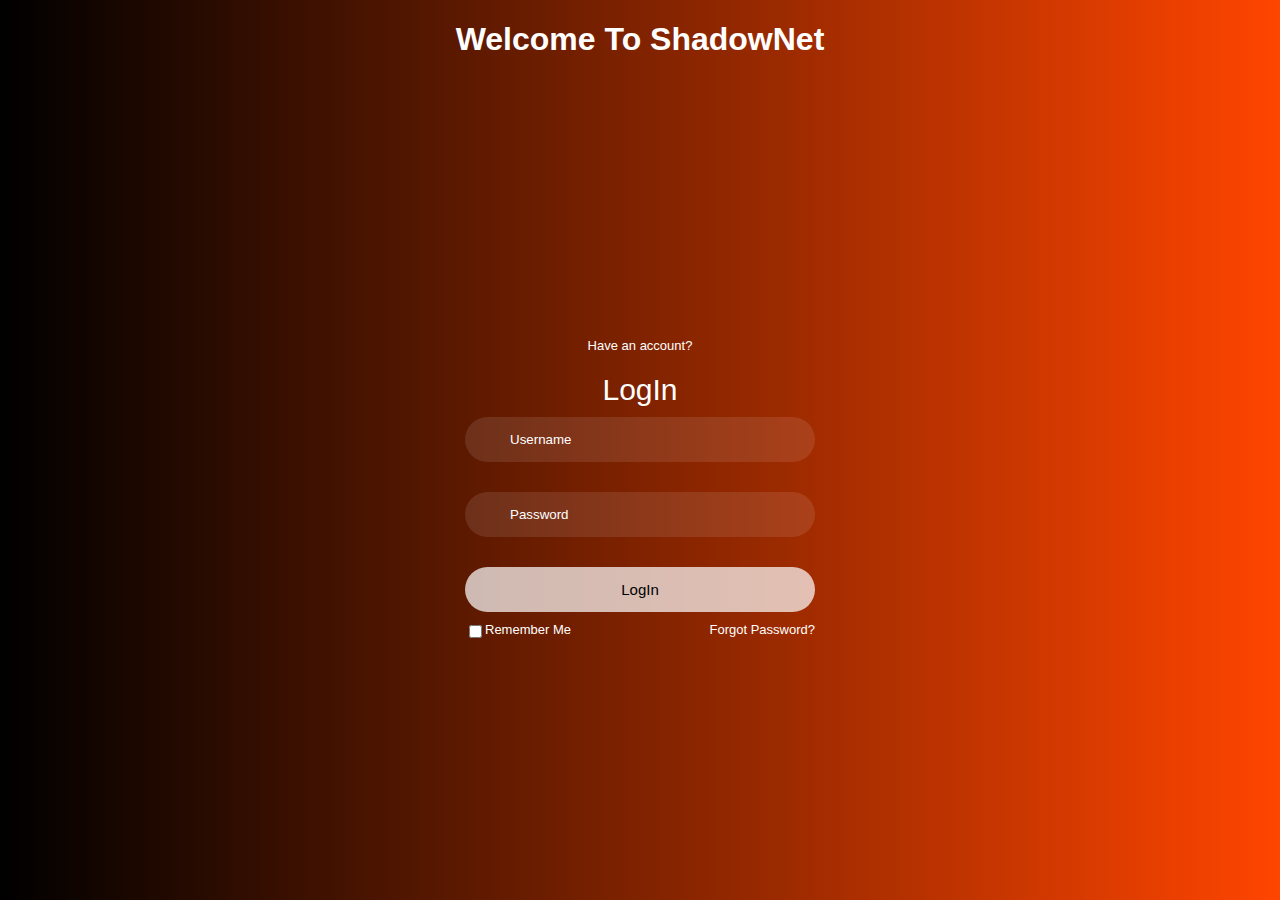
<file: index.html>
<!DOCTYPE html>
<html lang="en">
<head>
    <meta charset="UTF-8">
    <meta name="viewport" content="width=l, initial-scale=1.0">
    <link rel="stylesheet" href="./CSS/login.css">
    <title>LogIn</title>
</head>
<body>
    <div class="text">
      <h1>Welcome To ShadowNet</h1>
    </div>

    <div class="box">
        <div class="container">
            <div class="top-header">
                <span>Have an account?</span>
                <header>LogIn</header>
            </div>
            <div class="input-field">
                <input type="text" class="input" placeholder="Username" required>
            </div>
            <div class="input-field">
                <input type="password" class="input" placeholder="Password" required>
            </div>
            <div class="input-field">
                <a href="./main.html">
                <input type="submit" class="submit" value="LogIn">
           </a>
            </div>

            <div class="botton">
                <div class="left">
                    <input type="checkbox"  id="check">
                    <label for="check">Remember Me</label>
                </div>
                <div class="right">
                    <label><a href="#">Forgot Password?</a></label>
                </div>
            </div>
        </div>

    </div>
</body>
</html>
</file>
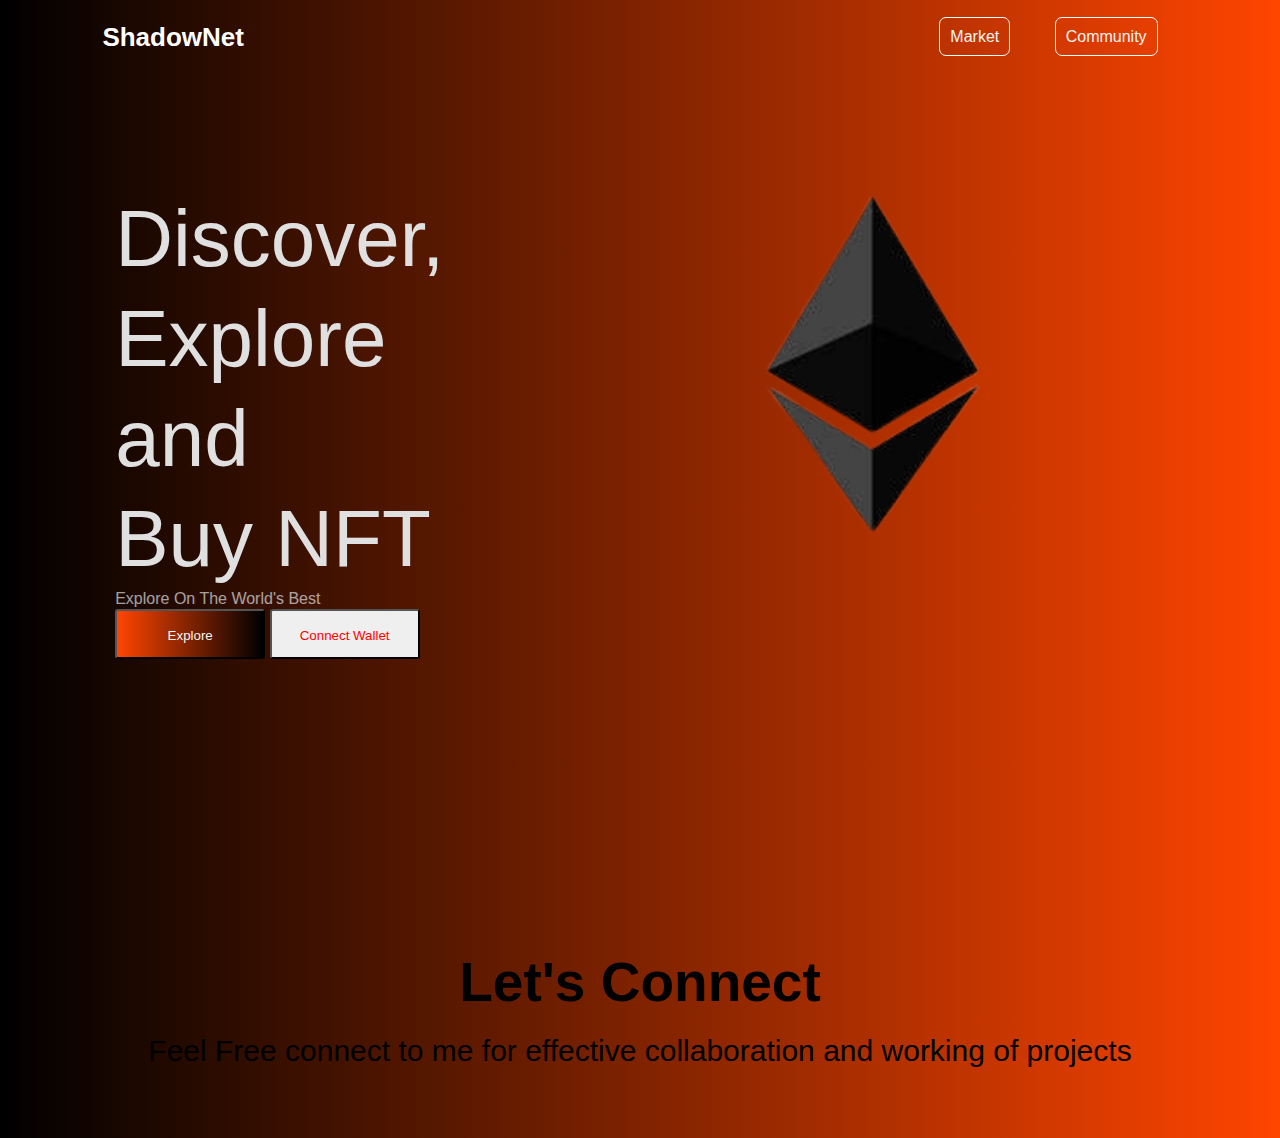
<file: Main.html>
<!DOCTYPE html>
<html>
<head>
		<meta name="viewport" content="width=device-width, initial-scale=1">
	<link rel="stylesheet" type="text/css" href="./CSS/style.css">
	<title>ShadowNet</title>
</head>
<body>
   <div class="container">
         <nav>
         	<div class="logo">
         		
         		<span>ShadowNet</span>
         	</div>
         	<ul class="menu">
				
         		<li><a href="./market.html" class="link">Market</a></li>
         		<li><a href="#" class="link">Community</a></li>
         	</ul>
			
		         </nav>
		
		  
         <div class="content">
            <div class="text">
         <h1 class="slide-left">Discover,<br>Explore and <br>Buy NFT </h1>
         	<p class="slide-left">Explore On The World's Best</p>
			<button class="button">Explore</button>
			<button class="button1 ">Connect Wallet</button>
            </div>
             <div class="pic">
                <img class="img2" src="images/OIP-removebg-preview.png" height="350px">
                </div>
         </div>
        
    </div>
	<section id="Contacts">
		<div class="neon">
			<h1>Let's Connect</h1>
			<p>Feel Free connect to me for effective collaboration and working of projects</p>
			<a href="https://www.instagram.com/dozie_21/" target="_blank"><i class="bi bi-instagram"></i></a>
			<a href="https://www.linkedin.com/in/chidozie-ugwu-42a715223/"><i class="bi bi-linkedin"></i></a>
			<a href="https://www.instagram.com/dozie_21/"><i class="bi bi-github"></i></a>
		   <a href=""><i class="bi bi-envelope-at"></i></a>
			<a href=""><i class="bi bi-discord"></i></a>
		</div>
	 </section>
</body>
</html>
</file>
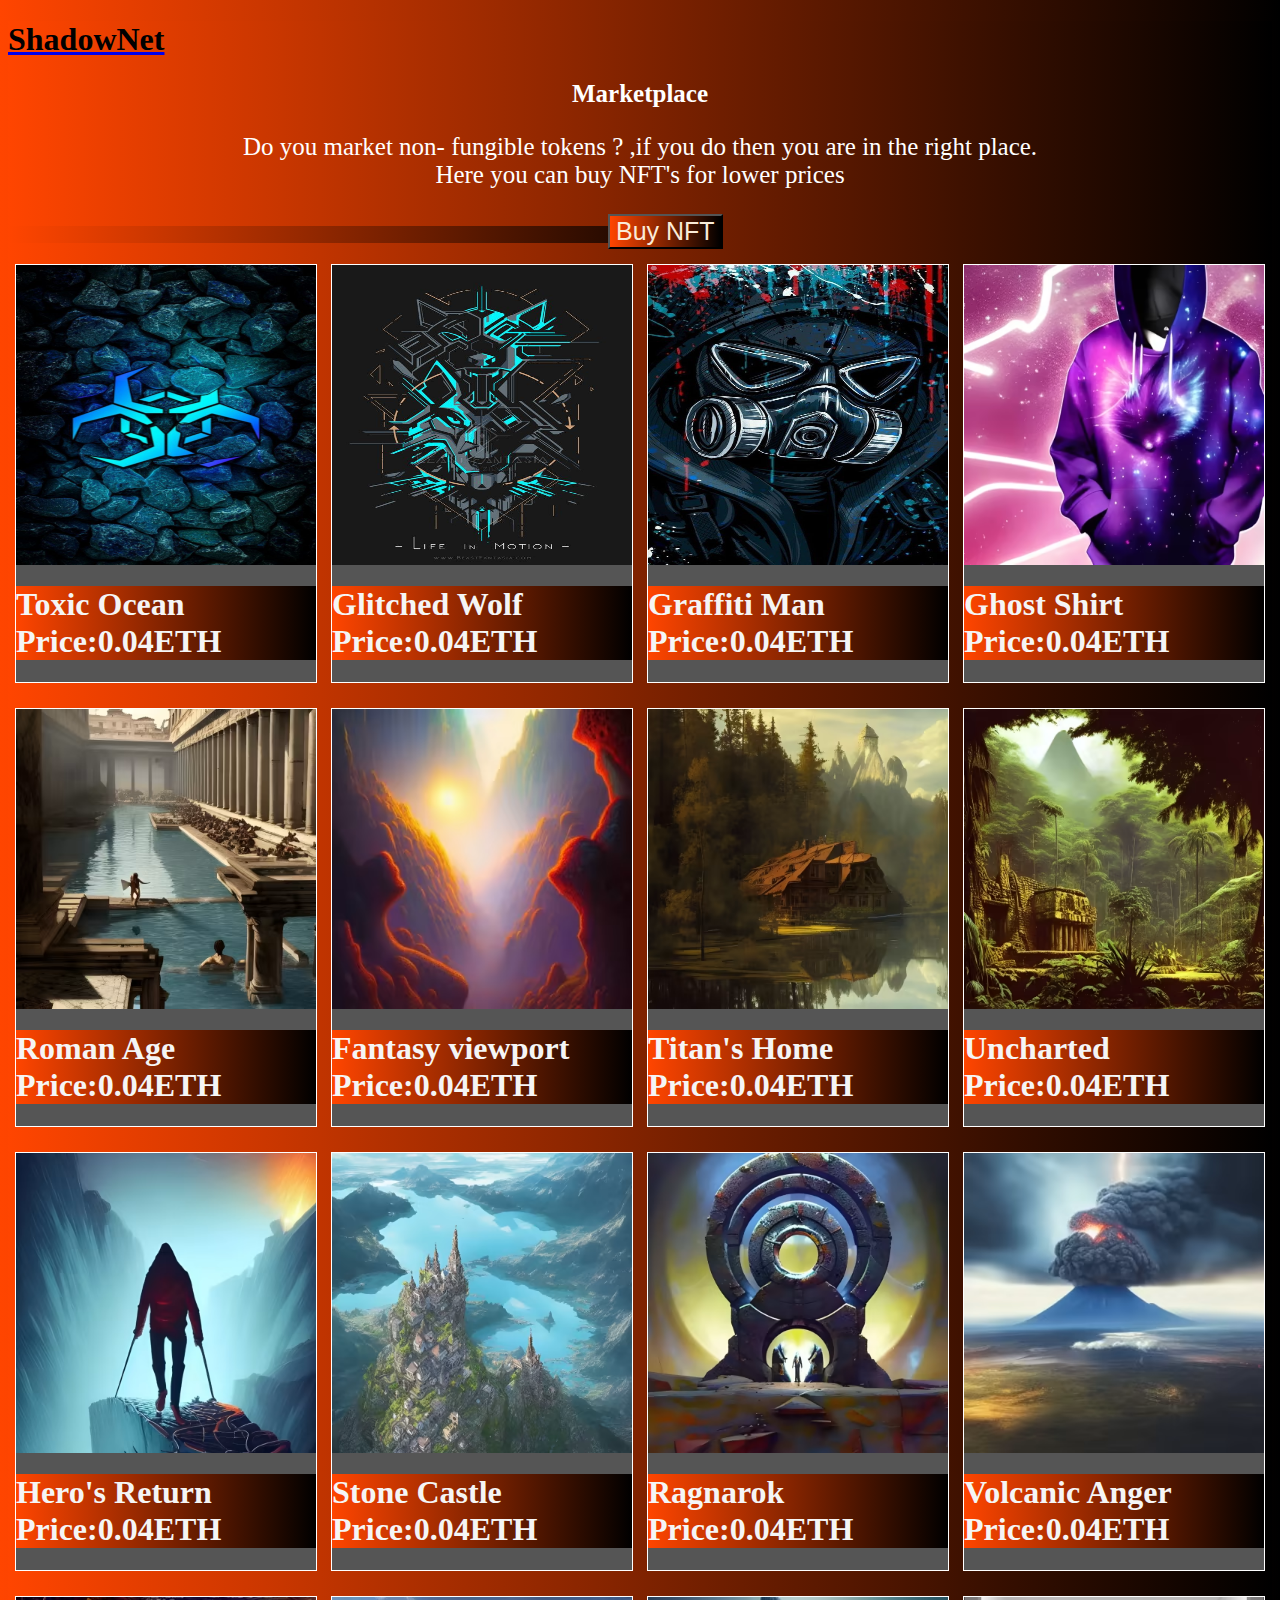
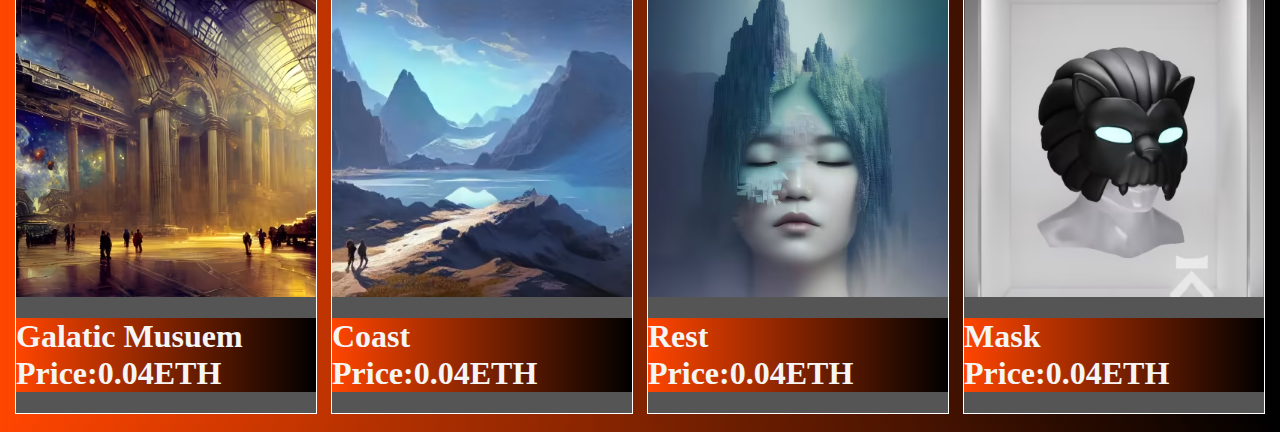
<file: market.html>
<!DOCTYPE html>
<html lang="en">
  <head>
    <meta charset="UTF-8" />
    <meta name="viewport" content="width=device-width, initial-scale=1.0" />
    <link rel="stylesheet" href="./CSS/market.css">
    <title>MarketPlace</title>
  </head>
  <body>
   <a href="../Main/index.html">
  <h1 class="loko">ShadowNet</h1>
  </a>
    <h2 class="title">Marketplace</h1>
    <p class="title">Do you market non- fungible  tokens ? ,if you do then you are in the right place.<br> Here you can buy NFT's for lower prices</p>
    <a href="https://opensea.io/">
    <button class="title1">Buy NFT</button> 
    </a>
    <div class="card-container" >
    <div class="cards">
        
        <img src="1img/1.jpg" width="300px" height="300px">
        <h1 class="hems">Toxic Ocean<br>
             Price:0.04ETH 
        </h1>
    </div>
    <div class="cards">
        <img src="1img/2.jpg" alt=""  width="300px" height="300px">
        <h1 class="hems"> Glitched Wolf
            <br>   Price:0.04ETH
        </h1>
        
     </div>
     <div class="cards">
        <img src="1img/3.jpg" alt="" width="300px" height="300px">
        <h1 class="hems">Graffiti Man
        <br>   Price:0.04ETH    
        </h1>

     </div>
     <div class="cards">
        <img src="1img/4.jpg" alt="" width="300px" height="300px">
        <h1 class="hems">Ghost Shirt
            <br>   Price:0.04ETH
        </h1>

     </div>
     <div class="cards">
        <img src="1img/5.jpg" alt="" width="300px" height="300px">
        <h1 class="hems">Roman Age
            <br>    Price:0.04ETH
        </h1>

     </div>
     <div class="cards">
        <img src="1img/6.jpg" alt="" width="300px" height="300px">
        <h1 class="hems">Fantasy viewport
        <br>   Price:0.04ETH    
        </h1>

     </div>
     <div class="cards">
        <img src="1img/7.jpg" alt="" width="300px" height="300px">
        <h1 class="hems">Titan's Home
         <br> Price:0.04ETH
       </h1>

     </div>
     <div class="cards">
        <img src="1img/8.jpg" alt="" width="300px" height="300px">
        <h1 class="hems">Uncharted
        <br>   Price:0.04ETH    
        </h1>

     </div>
     <div class="cards">
        <img src="1img/9.jpg" alt="" width="300px" height="300px">
        <h1 class="hems">Hero's Return
        <br>   Price:0.04ETH    
        </h1>

     </div>
     <div class="cards">
        <img src="1img/10.jpg" alt="" width="300px" height="300px">
        <h1 class="hems">Stone Castle
        <br>   Price:0.04ETH    
        </h1>

     </div>
     <div class="cards">
        <img src="1img/11.jpg" alt="" width="300px" height="300px">
        <h1 class="hems">Ragnarok
            <br>   Price:0.04ETH
         </h1>

     </div>
     <div class="cards">
        <img src="1img/12.jpg" alt="" width="300px" height="300px">
        <h1 class="hems">Volcanic Anger
      <br>   Price:0.04ETH
      </h1>

     </div>
     <div class="cards">
        <img src="1img/13.jpg" alt="" width="300px" height="300px">
        <h1 class="hems">Galatic Musuem 
         <br> Price:0.04ETH
        </h1>

     </div>
     <div class="cards">
        <img src="1img/14.jpg" alt="" width="300px" height="300px">
        <h1 class="hems">Coast
         <br> Price:0.04ETH
        </h1>

     </div>
     <div class="cards">
        <img src="1img/15.jpg" alt="" width="300px" height="300px">
        <h1 class="hems">Rest
      <br> Price:0.04ETH   
      </h1>

     </div>
     <div class="cards">
        <img src="1img/16.jpg" alt="" width="300px" height="300px">
        <h1 class="hems">Mask
         <br>Price:0.04ETH
        </h1>

     </div>
    
   </div>
  </body>
</html>
</file>
<file: CSS/login.css>
*{
    font-family: 'Poppins', sans-serif;
}
body{
    background: linear-gradient(to right, black, orangered);
}
.box{
    display: flex;
    justify-content: center;
    align-items: center;
    min-height: 90vh;
}
.container{
    width: 350px;
    display: flex;
    flex-direction: column;
    padding: 0 15px 0 15px;
}
span{
    color: #fff;
    font-size: small;
    display: flex;
    justify-content: center;
    padding: 10px 0px 10px 0;
}
header{
    color: #fff;
    font-size: 30px;
    display: flex;
    justify-content: center;
    padding: 10px 0px 10px 0;

}
.input-field{
    display: flex;
    flex-direction: column;
}
.input{
    height: 45px;
    width: 87;
    outline: none;
    border: none;
    border-radius: 30px;
    color: #fff;
 padding: 0 0 0 45px;
 margin-bottom: 30px;
 background:  rgba(255,255,255,0.1);
    

}
::-webkit-input-placeholder{
    color: #fff;
}
.submit{
    border: none;
    border-radius: 30px;
    font-size: 15px;
    height: 45px;
    outline: none;
    width: 100%;
    background: rgba(255,255,255,0.7);
    cursor: pointer;
    transition: .3s;
}
.submit:hover{
    box-shadow: 1px 5px 7 1px  rgba(0, 0,0,0.2);

}
.botton{
    display: flex;
    flex-direction: row;
    justify-content: space-between;
    font-size: small;
    color: #fff;
    margin-top: 10px;
}
.left{
    display: flex;

}
label a{
    color: #fff;
    text-decoration: none;
}
.text{
    text-align: center;
    color: #fff;
}
</file>
<file: CSS/style.css>
@import url('https://fonts.googleapis.com/css2?family=Poppins&display=swap');

*{
	margin: 0;
	padding: 0;
	box-sizing: border-box;
	font-family: arial;
}
.container{
	width: 100%;
	height: 100vh;
	background-position: center;
	overflow: hidden;
	background-size: cover;
background-image: linear-gradient(to right,black,orangered);
}
nav{
    width: 100%;
    display: flex;
    justify-content: space-between;
    align-items: center;
    padding: 18px 8%;
    transition: background 1s;
} 
nav .logo{
    display: flex;
    align-items: center;
    font-size: 26px;
    font-weight: 600;
    color: #fff;
} 
nav .logo img  {
    width: 60px;
    margin-right: 10px; 
}
nav ul li{
	display: inline-block;
	list-style: none;
	margin: 10px 20px;
}
nav ul li a{
	text-decoration: none;
	color: rgb(255, 255, 255);
	font-weight: 500;
}
.link{
  
   border-radius: 7px;
   border: 1px solid white;
    padding: 10px;
    color: whitesmoke;
    
}
.link:hover{
    color: blue;
}


.content{
    display: flex;
    flex-direction: row;
	margin-top: 9%;
	margin-left: 9%;
	color: rgb(224, 224, 224);
}
.content h1{
    font-size: 80px;
    line-height: 100px;
    font-weight: 400;
 }
 .text p{
    max-width: 300px;
    line-height: 20px;
    opacity: 0.7;

}
.button{
    border-radius: 3px;
    height: 50px;
    width: 150px;
    padding-top: 3px;
    color: whitesmoke;
    background-image: linear-gradient(to right, orangered,black);
    cursor: pointer;
}
.slider-container {
    width: 300px;
    overflow: hidden;
    position: relative;
  }
  
  .slider {
    display: flex;
    transition: transform 0.3s ease-in-out;
  }
  
  .slide {
    flex: 0 0 300px;
    height: 200px;
  }
  
  .slider-btn {
    cursor: pointer;
    font-size: 20px;
  }
  .button1{
    border-radius: 3px;
    height: 50px;
    width: 150px;
    padding-top: 3px;
    color: rgb(255, 0, 0);
    cursor: pointer;  
  }
  .head{
    text-align: center;
  }
  .card-container{
    display: grid;
    flex-direction: row;
     justify-content: space-around;
     
    
  }

.card{
    display: flex;
    flex-direction: row;
    color: rgb(199, 0, 0);
    border: 2px solid rgb(254, 3, 3);
    height:fit-content;
    width: fit-content;
    background: rgb(85, 85, 85);
    border-radius: 10px;
    
  }
  .Buttons{
    
    display: grid;
    justify-content: baseline;
    gap: 1rem;
    
    
}
.naruto{
    background-color: aqua;
    padding: 10px;

}
.hems{
    color: white;
    margin-top: 15px;
    text-align: center;
    
}
.neon{
  text-align: center;
 padding: 50px;
 background: linear-gradient(to right, black,orangered);
}
.neon h1{
  font-size:55px;
}

.neon p{
  font-size: 30px;
  padding: 20px;
}
</file>
<file: CSS/market.css>
@import url('https://fonts.googleapis.com/css2?family=Poppins&display=swap');
*{
    background: linear-gradient(to right,orangered,black);
}

.title{
justify-content: center;
    text-align: center;
    font-size: 25px;
    color: white;
}
.title1{
  color: antiquewhite;
  margin-left: 600px;
  font-size: 25px;
cursor: pointer;

}




.card-container{
    display: flex;
    flex-direction: row;
     justify-content: space-around;
     flex-wrap: wrap;
     
     
    
    
  }
  .cont{
    background-color:rgb(2, 44, 44) ;
    text-align: center;
    font-size: 45px;
    font-weight: light;
    font-family: Georgia, 'Times New Roman', Times, serif;
  }
.cards{
    display: flex;
    flex-direction: column;
    color: rgb(199, 0, 0);
    border: 0.5px solid white;
    height:fit-content;
    width: fit-content;
    background: rgb(85, 85, 85);
    margin-top: 15px;
    margin-bottom: 10px;
    cursor: pointer;
  }
  
.hems{
    color: whitesmoke;
}
.loko{
  color: #000;
  text-decoration: none;
}
</file>
